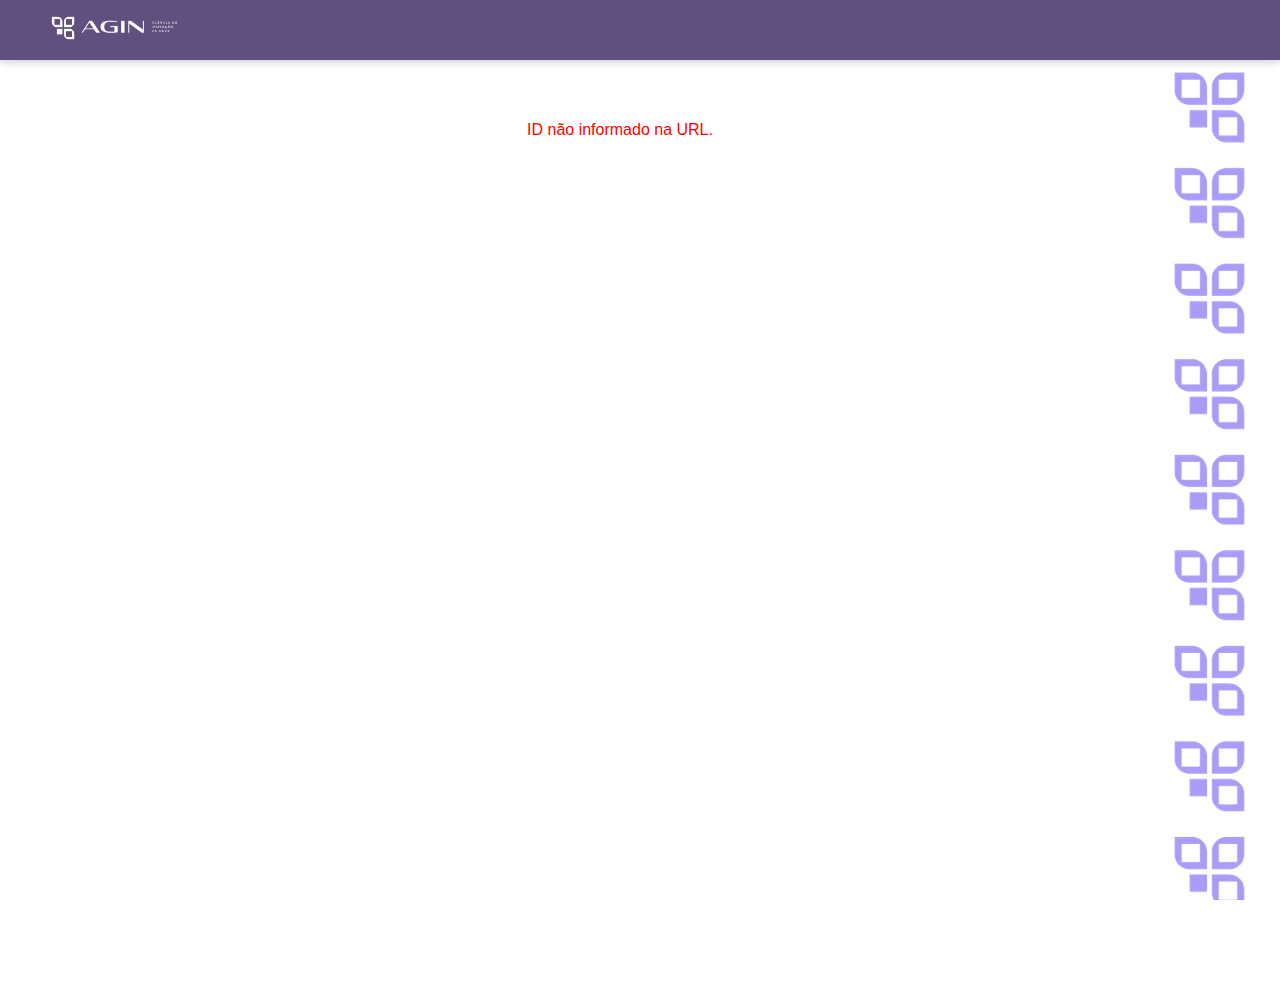
<file: src/detalhe.html>
<!DOCTYPE html>
<html lang="pt-BR">
<head>
  <meta charset="UTF-8" />
  <meta name="viewport" content="width=device-width, initial-scale=1" />
  <title>Detalhes do Laboratório ou Patente - LCE+</title>
  <link rel="stylesheet" href="./detalhe.css" />
</head>
<body>

  <!-- Cabeçalho do site -->
  <header>
    <div class="header-inner">
      <div class="logo-area">
        <a href="../index.html">
          <img src="imagens/Marca_aginhorizontal_branca.png" style="height: 64px; width: auto;" alt="AGIN" />
        </a>
      </div>
    </div>
  </header>

  <!-- Conteúdo principal -->
  <main class="page-content">
    <section class="conteudo" id="conteudoDetalhe">
      <p>Carregando detalhes...</p>
    </section>
  </main>

  <div class="coluna-lateral"></div>

  <!-- Script principal -->
  <script>
    'use strict';

    // Lê o parâmetro 'id' da URL
    function getIdFromUrl() {
      const params = new URLSearchParams(window.location.search);
      return params.get('id');
    }

    // Lista de arquivos de patentes (novo formato)
    const arquivosPatentes = [
      'patentes-invencao',
      'patentes-utilidade',
      'desenhos-industriais',
      'programas-computadores'
    ];

    // Áreas utilizadas para buscar laboratórios (mantidas como antes)
    const areasLaboratorios = [
      'ciencias-humanas',
      'ciencias-biologicas',
      'ciencias-agrarias',
      'ciencias-exatas-e-da-terra',
      'ciencias-da-saude',
      'ciencias-sociais-aplicadas'
    ];

    /**
     * Busca um item com o ID fornecido dentro dos arquivos de patentes e laboratórios
     * @param {string} id
     * @returns {Promise<{ tipo: string, dados: object } | null>}
     */
    async function buscarItemPorId(id) {
      // Procura primeiro nas patentes
      for (const nomeArquivo of arquivosPatentes) {
        try {
          const res = await fetch(`patentes/${nomeArquivo}.json`);
          if (res.ok) {
            const dados = await res.json();
            const item = dados.find(p => p.id === id);
            if (item) {
              return { tipo: 'Patente', dados: item };
            }
          }
        } catch (e) {
          console.warn(`Erro ao carregar ${nomeArquivo}.json`);
        }
      }

      // Procura nos laboratórios por área
      for (const area of areasLaboratorios) {
        try {
          const res = await fetch(`laboratorios/laboratorios-${area}.json`);
          if (res.ok) {
            const dados = await res.json();
            const item = dados.find(l => l.id === id);
            if (item) {
              return { tipo: 'Laboratório', dados: item };
            }
          }
        } catch (e) {
          console.warn(`Erro ao carregar laboratorios-${area}.json`);
        }
      }

      // Não encontrado em nenhum local
      return null;
    }

// formata os nomes das patentes e labs
function formatarNomeFrase(nome) {
  if (!nome) return '';

  // Divide em duas partes pelo hífen principal (o último hífen com espaços ao redor)
  const partes = nome.split(/\s-\s/);

  // Parte antes do hífen principal
  const antes = partes[0].split(' ').map(palavra => {
    // Se a palavra tem hífen interno, mantém ela como está
    if (palavra.includes('-')) return palavra;

    // Capitaliza a palavra (primeira letra maiúscula, resto minúsculo)
    return palavra.charAt(0).toUpperCase() + palavra.slice(1).toLowerCase();
  }).join(' ');

  // Parte depois do hífen principal (sigla)
  let depois = partes[1] ? partes[1].toUpperCase() : '';

  return depois ? `${antes} - ${depois}` : antes;
}

// essa função mostra as informações na tela, na ordem que está aqui
    function montarHtmlDetalhe(tipo, dados) {
      const inventores = Array.isArray(dados.inventores) ? dados.inventores.join(', ') : null;
      const temResumo = dados.resumo || dados.descricao;

      return `
        <a href="menubusca.html" class="voltar">← Voltar Para Página de Pesquisa</a>
        <h1>${formatarNomeFrase(dados.nome || dados.titulo || 'Sem nome')}</h1>
        
        ${tipo !== 'Patente' ? `<p><strong>Tipo:</strong> ${tipo}</p>` : ''}
        ${tipo !== 'Patente' ? `<p><strong>Natureza:</strong> ${dados.natureza || dados.area || 'Não informado'}</p>` : ''}
        ${dados.status ? `<p><strong>Status:</strong> ${dados.status}</p>` : ''}
        ${dados.dataDeposito ? `<p><strong>Data de Depósito:</strong> ${dados.dataDeposito}</p>` : ''}
        ${dados.instituicao ? `<p><strong>Instituição:</strong> ${dados.instituicao}</p>` : ''}
        ${inventores ? `<p><strong>Inventores:</strong> ${inventores}</p>` : ''}
        ${temResumo ? `<p class="descricao">${dados.resumo || dados.descricao}</p>` : '<p class="descricao">Descrição não disponível.</p>'}
        ${dados.vinculado ? `<p><strong>Vinculado:</strong> ${dados.vinculado}</p>` : ''}
        ${dados.telefone ? `<p><strong>Telefone:</strong> ${dados.telefone}</p>` : ''}
        ${dados.site ? `<p><strong>Site:</strong> <a href="${dados.site}" target="_blank" rel="noopener noreferrer">${dados.site}</a></p>` : ''}
        ${dados.email ? `<p><strong>Email:</strong> ${dados.email}</p>` : ''}
        ${dados.horario ? `<p><strong>Horário de Funcionamento:</strong> ${dados.horario}</p>` : ''}
        <p class="link-extra">Para mais informações <a href="#" id="btnMaisInfo">Clique aqui</a></p>
        <div id="infoExtra" class="info-extra" hidden>
          ${dados.infoExtra || '<p>Informações adicionais não disponíveis.</p>'}
        </div>
      `;
    }

    /**
     * Função principal que busca e exibe o detalhe do item
     */
    async function carregarDetalhe() {
      const conteudo = document.getElementById('conteudoDetalhe');
      const id = getIdFromUrl();

      if (!id) {
        conteudo.innerHTML = '<p style="color:red;">ID não informado na URL.</p>';
        return;
      }

      conteudo.innerHTML = '<p>Carregando detalhes...</p>';

      const resultado = await buscarItemPorId(id);

      if (!resultado) {
        conteudo.innerHTML = `<p style="color:red;">Item com ID "${id}" não encontrado.</p>`;
        return;
      }

      conteudo.innerHTML = montarHtmlDetalhe(resultado.tipo, resultado.dados);

      // Lógica para mostrar/ocultar informações extras
      const btnMaisInfo = document.getElementById('btnMaisInfo');
      const infoExtra = document.getElementById('infoExtra');

      if (btnMaisInfo && infoExtra) {
        btnMaisInfo.addEventListener('click', function (event) {
          event.preventDefault();
          const visivel = !infoExtra.hasAttribute('hidden');
          if (visivel) {
            infoExtra.setAttribute('hidden', '');
            btnMaisInfo.textContent = 'Clique aqui';
          } else {
            infoExtra.removeAttribute('hidden');
            btnMaisInfo.textContent = 'Esconder informações';
          }
        });
      }
    }

    // Executa ao carregar a página
    carregarDetalhe();
  </script>
</body>
</html>
</file>
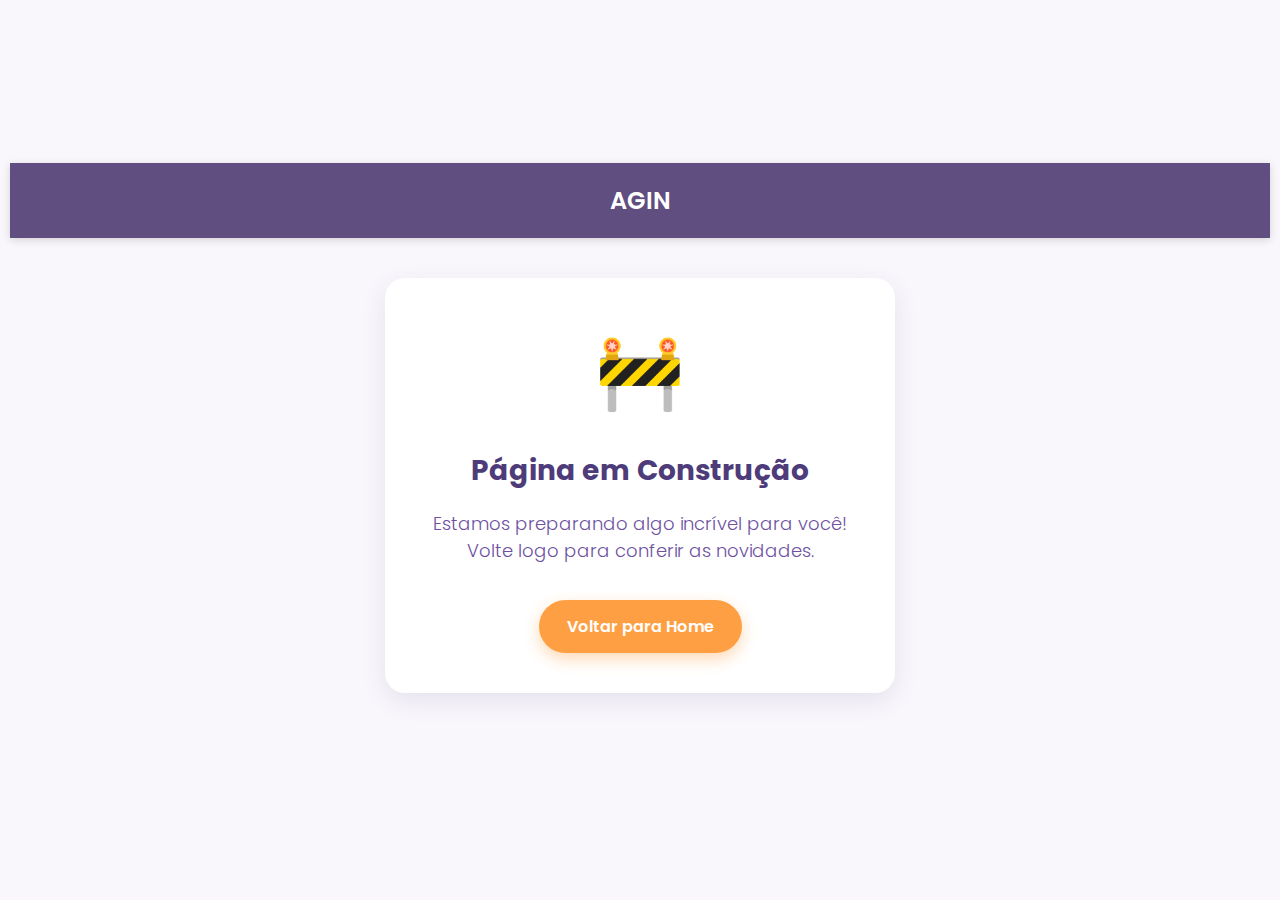
<file: src/em-construcao.html>
<!DOCTYPE html>
<html lang="pt-BR">
<head>
  <meta charset="UTF-8" />
  <meta name="viewport" content="width=device-width, initial-scale=1" />
  <title>Página em Construção</title>
  <link href="https://fonts.googleapis.com/css2?family=Poppins:wght@300;600&display=swap" rel="stylesheet" />
  <style>
    body {
      font-family: 'Poppins', sans-serif;
      background: #f9f7fc;
      color: #3a2360;
      margin: 0;
      padding: 0 10px;
      display: flex;
      flex-direction: column;
      min-height: 95vh;
      align-items: center;
      justify-content: center;
      text-align: center;
    }
    header {
      width: 100%;
      padding: 20px 0;
      background-color: rgba(58, 35, 96, 0.8);
      color: white;
      font-weight: 600;
      font-size: 24px;
      box-shadow: 0 2px 8px rgba(0,0,0,0.15);
    }
    main {
      background: white;
      max-width: 450px;
      width: 100%;
      padding: 40px 30px;
      border-radius: 20px;
      box-shadow: 0 8px 24px rgba(58, 35, 96, 0.1);
      margin-top: 40px;
    }
    h1 {
      font-weight: 700;
      font-size: 28px;
      margin-bottom: 16px;
      color: #4e3c7a;
    }
    p {
      font-weight: 300;
      font-size: 18px;
      line-height: 1.5;
      color: #6d529f;
      margin-bottom: 36px;
    }
    .emoji {
      font-size: 72px;
      margin-bottom: 24px;
      user-select: none;
    }
    a {
      display: inline-block;
      text-decoration: none;
      background-color: #ff9f43;
      color: white;
      padding: 14px 28px;
      border-radius: 30px;
      font-weight: 600;
      box-shadow: 0 6px 16px rgba(255, 159, 67, 0.4);
      transition: background-color 0.3s ease;
    }
    a:hover {
      background-color: #e88e2a;
      box-shadow: 0 8px 20px rgba(232, 142, 42, 0.6);
    }
    @media (max-width: 480px) {
      main {
        padding: 30px 20px;
      }
      h1 {
        font-size: 24px;
      }
      p {
        font-size: 16px;
      }
      .emoji {
        font-size: 56px;
      }
    }
  </style>
</head>
<body>
  <header>AGIN</header>
  <main>
    <div class="emoji">🚧</div>
    <h1>Página em Construção</h1>
    <p>Estamos preparando algo incrível para você!<br />Volte logo para conferir as novidades.</p>
    <a href="../index.html" aria-label="Voltar para a página inicial">Voltar para Home</a>
  </main>
</body>
</html>
</file>
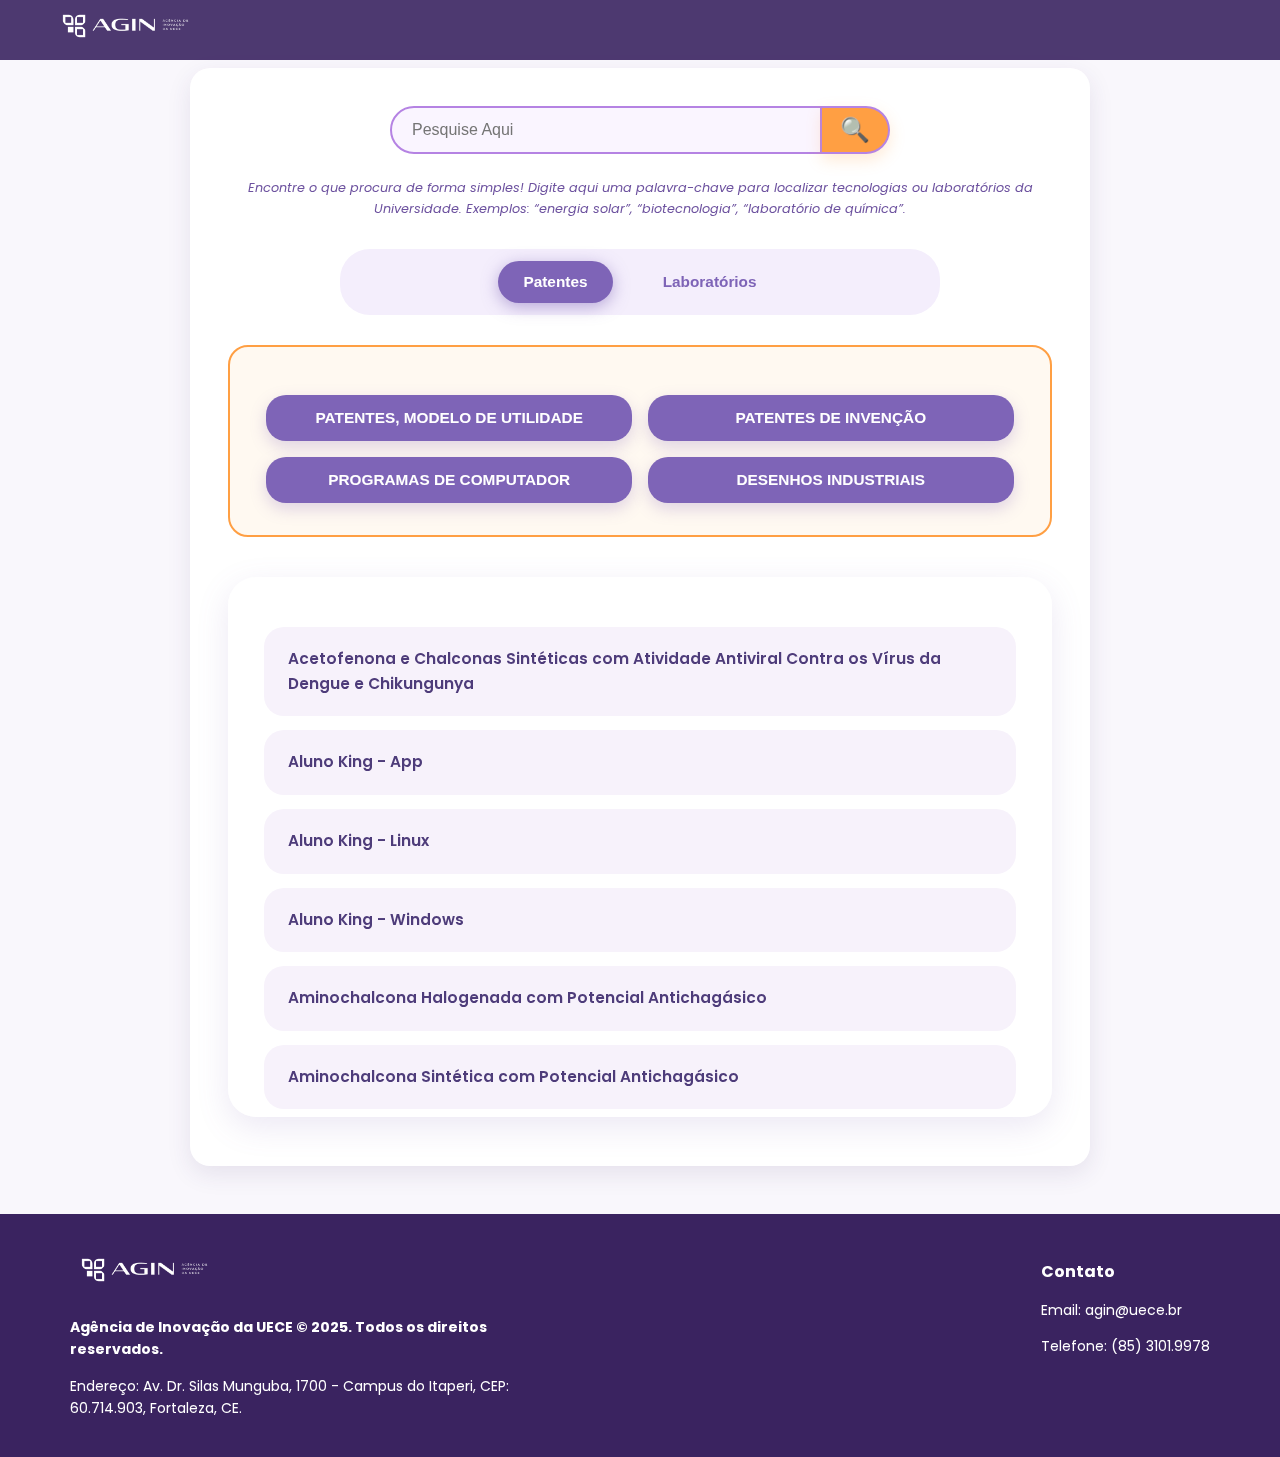
<file: src/menubusca.html>
<!DOCTYPE html>
<html lang="pt-BR">
<head>
  <meta charset="UTF-8" />
  <meta name="viewport" content="width=device-width, initial-scale=1" />
  <title>Patentes e Laboratórios</title>
  <link rel="stylesheet" href="estilo.css" />
</head>
  
<!-- Ativa o filtro de laboratorios -->
  <script>
  window.addEventListener('DOMContentLoaded', () => {
    const params = new URLSearchParams(window.location.search);
    const tipo = params.get('tipo');

    if (tipo) {
      setTimeout(() => {
        const botao = document.querySelector(`.aba[data-tipo="${tipo}"]`);
        if (botao) {
          botao.click();
        }
      }, 200);
    }
  });
</script>
  
<body>

 <header>
    <div class="header-inner">
      <div class="logo-area">
        <a href="../index.html">
          <img src="imagens/Marca_aginhorizontal_branca.png" style="height: 64px; width: auto;" alt="AGIN" />
        </a>
      </div>
    </div>
  </header>

<div class="container">

  <div class="topo">
    <input type="text" placeholder="Pesquise Aqui" class="busca" id="search-bar" />
    <button class="botao-buscar" id="botao-buscar">&#128269;</button>
  </div>

  <p class="legenda">Encontre o que procura de forma simples! Digite aqui uma palavra-chave para localizar tecnologias ou laboratórios da Universidade. Exemplos: “energia solar”, “biotecnologia”, “laboratório de química”.</p>

  <div class="abas">
    <button class="aba ativa" data-tipo="patentes">Patentes</button>
    <button class="aba" data-tipo="laboratorios">Laboratórios</button>
  </div>

  <!-- Filtros Patentes -->
  <div class="filtros ativo" id="filtros-patentes">
    <!-- Botões das áreas -->
    <div class="grupo-areas" id="patentes-areas">
      <button data-area="patentes-utilidade">PATENTES, MODELO DE UTILIDADE</button>
      <button data-area="patentes-invencao">PATENTES DE INVENÇÃO</button>
      <button data-area="programas-computadores">PROGRAMAS DE COMPUTADOR</button>
      <button data-area="desenhos-industriais">DESENHOS INDUSTRIAIS</button>
    </div>
  </div>

  <!-- Filtros Laboratórios -->
  <div class="filtros" id="filtros-laboratorios">
    <div class="grupo-natureza">
      <span>Natureza:</span>
      <label><input type="checkbox" value="misto" class="natureza-checkbox"> Misto</label>
      <label><input type="checkbox" value="pesquisa" class="natureza-checkbox"> Pesquisa</label>
      <label><input type="checkbox" value="ensino" class="natureza-checkbox"> Ensino</label>
      <label><input type="checkbox" value="extensão" class="natureza-checkbox"> Extensão</label>
    </div>
    <div class="grupo-areas" id="laboratorios-areas">
      <button data-area="ciencias humanas">CIÊNCIAS HUMANAS</button>
      <button data-area="ciencias biologicas">CIÊNCIAS BIOLÓGICAS</button>
      <button data-area="ciencias agrarias">CIÊNCIAS AGRÁRIAS</button>
      <button data-area="ciencias exatas e da terra">CIÊNCIAS EXATAS E DA TERRA</button>
      <button data-area="ciencias da saude">CIÊNCIAS DA SAÚDE</button>
      <button data-area="ciencias sociais aplicadas">CIÊNCIAS SOCIAIS APLICADAS</button>
    </div>
  </div>

  <ul id="results" class="lista-resultados"></ul>
  <div id="lab-erro" style="color:red; margin-top:10px;"></div>
</div>

<script>
  // Função para obter parâmetro da URL
  function getQueryParam(param) {
    const urlParams = new URLSearchParams(window.location.search);
    return urlParams.get(param);
  }

  document.addEventListener('DOMContentLoaded', () => {
    const searchInput = document.getElementById('search-bar');
    const botaoBuscar = document.getElementById('botao-buscar');

    // Pegar parâmetro "q" da URL
    const query = getQueryParam('q');
    if (query) {
      searchInput.value = query;
      // Chama a função que atualiza os resultados
      if (typeof mostrarResultados === 'function') {
        mostrarResultados();
      }
    }

    // Ação do botão de busca para redirecionar com o termo na URL
    botaoBuscar.addEventListener('click', () => {
      const termo = searchInput.value.trim();
      if (termo.length > 0) {
        window.location.href = `menubusca.html?q=${encodeURIComponent(termo)}`;
      }
    });

    // Permitir buscar ao pressionar Enter
    searchInput.addEventListener('keydown', (e) => {
      if (e.key === 'Enter') {
        e.preventDefault();
        const termo = searchInput.value.trim();
        if (termo.length > 0) {
          window.location.href = `menubusca.html?q=${encodeURIComponent(termo)}`;
        }
      }
    });
  });

//rodapé logo em seguida ao script
</script>
<footer class="rodape">
  <div class="rodape-container">
    <div class="rodape-info">
     <img src="imagens/Marca_aginhorizontal_branca.png" alt="Logo AGIN" class="rodape-logo" style="height: 64px; width: auto;" />
      <p><strong>Agência de Inovação da UECE © 2025. Todos os direitos reservados.</strong></p>
      <p>Endereço: Av. Dr. Silas Munguba, 1700 - Campus do Itaperi, CEP: 60.714.903, Fortaleza, CE.</p>
    </div>
    <div class="rodape-contato">
      <h4>Contato</h4>
      <p>Email: agin@uece.br</p>
      <p>Telefone: (85) 3101.9978</p>
    </div>
  </div>
</footer>


<script src="app.js"></script>
</body>
</html>
</file>
<file: src/detalhe.css>
/* estilo para o corpo e fundo */
body {
  font-family: 'Poppins', Arial, sans-serif;
  margin: 0;
  background-color: #ffffff;
  color: #3a2360;
  min-height: 100vh;
  display: flex;
  flex-direction: column;
  overflow-x: hidden;
}

/* Header fixo no topo */
header {
  background-color: rgba(58, 35, 96, 0.8);
  backdrop-filter: blur(10px);
  box-shadow: 0 2px 8px rgba(0,0,0,0.2);
  position: fixed;
  top: 0;
  left: 0;
  width: 100%;
  z-index: 50;
  height: 60px;
  display: flex;
  align-items: center;
}

.header-inner {
  max-width: 1200px;
  width: 100%;
  margin: 0 auto;
  padding: 0 24px;
  display: flex;
  justify-content: space-between;
  align-items: center;
}

.logo-area {
  display: flex;
  align-items: center;
  gap: 10px;
}

.logo-area img {
  height: 36px;
  max-width: 100%;
  height: auto;
}

.logo-area span {
  font-size: 22px;
  font-weight: 700;
  color: white;
}

header nav a {
  color: white;
  text-decoration: none;
  margin-left: 24px;
  font-weight: 600;
  transition: color 0.3s ease;
}

header nav a:hover {
  color: #ff9f43;
}

/* Conteúdo principal com margem para o header e para a coluna lateral */
.page-content {
  margin-top: 60px;
  display: flex;
  justify-content: center;
  padding: 40px 40px 60px 40px;
  flex: 1;
  min-height: calc(100vh - 60px);
  position: relative;
  max-width: 980px;
  margin-left: auto;
  margin-right: auto;
  z-index: 1;
}

.conteudo {
  width: 100%;
  max-width: 720px;
  font-size: 16px;
  line-height: 1.7;
  color: #3a2360;
  margin-left: 20px;
  margin-right: 40px;
  padding-right: 20px;
  text-align: justify;
}

.voltar {
  display: inline-block;
  color: #ff9f43;
  font-weight: 700;
  margin-bottom: 24px;
  text-decoration: none;
  font-size: 14px;
  transition: color 0.3s ease;
}

.voltar:hover {
  color: #d97c00;
}

h1 {
  text-align: left;
  font-size: 28px;
  margin-top: 0;
  margin-bottom: 24px;
  font-weight: 800;
  color: #4e3c7a;
}

p {
  margin-bottom: 18px;
  color: #4e3c7a;
}

p strong {
  color: #6d529f;
}

a {
  color: #ff9f43;
  text-decoration: underline;
  cursor: pointer;
}

a:hover {
  color: #e88e2a;
}

.link-extra {
  margin-top: 30px;
  font-size: 15px;
}

.info-extra {
  margin-top: 24px;
  background: #f1ebff;
  padding: 24px 32px;
  border-radius: 14px;
  box-shadow: 0 4px 16px rgb(126 100 183 / 0.15);
  color: #4e3c7a;
  font-size: 14px;
  line-height: 1.5;
}

/* Coluna lateral fixa com imagem repetida e roxo translúcido */
.coluna-lateral {
  position: fixed;
  top: 60px;
  right: 0;
  width: 140px; /* menor largura */
  height: calc(100vh - 60px);
  background-image: url('imagens/Marca_aginsimbolo_fundo.png');
  background-repeat: repeat-y;
  background-position: center top;
  background-size: 90px auto;
  z-index: 0;
}

/* Garantir que em telas médias o layout permaneça legível */
@media (max-width: 1100px) {
  .coluna-lateral {
    width: 100px;
    background-size: 70px auto;
  }
}

/* ======================================== */
/* RESPONSIVIDADE - até 900px */
/* ======================================== */
@media (max-width: 900px) {
  header {
    height: 60px;       /* altura fixa para não crescer */
    padding: 0 16px;    /* padding lateral para espaçamento */
  }

  .header-inner {
    flex-direction: row;      /* logo e nav lado a lado */
    align-items: center;      /* centraliza verticalmente */
    justify-content: space-between;
    width: 100%;
    gap: 10px;
  }

  .logo-area {
    display: flex;
    flex-direction: row;
    align-items: center;
    gap: 10px;
    flex-shrink: 0;           /* evita encolher a logo */
  }

  .logo-area img {
    max-height: 36px;
    width: auto;
  }

  .logo-area span {
    font-size: 20px;
    white-space: nowrap;      /* evita quebra do texto da logo */
  }

  header nav {
    display: flex;
    flex-wrap: wrap;
    gap: 8px;
    justify-content: flex-end;
    flex-grow: 1;             /* ocupa o máximo disponível */
    min-width: 0;             /* evita overflow */
  }

  header nav a {
    margin: 0;
    font-size: 16px;
    white-space: nowrap;      /* evita quebra dos links */
  }

  .page-content {
    flex-direction: column;
    padding: 20px 16px 40px 16px;
  }

  .conteudo {
    max-width: 100%;
    margin: 0;
    padding: 0;
  }

  .coluna-lateral {
    display: none !important;
  }
}

/* ======================================== */
/* MELHOR RESPONSIVIDADE - até 600px       */
/* Mantém a estética da navbar intacta     */
/* ======================================== */
@media (max-width: 600px) {
  header {
    height: 60px;      /* mantém a altura fixa */
    padding: 0 12px;
  }

  .header-inner {
    flex-direction: row;  /* logo e nav lado a lado */
    align-items: center;
    justify-content: space-between;
    flex-wrap: wrap;      /* permite quebra se precisar */
    gap: 8px;
    width: 100%;
  }

  .logo-area {
    flex-direction: row;  /* mantém logo e texto lado a lado */
    align-items: center;
    gap: 8px;
    flex-shrink: 0;       /* não deixa encolher */
  }

  .logo-area img {
    height: 32px;
    width: auto;
  }

  .logo-area span {
    font-size: 18px;
    white-space: nowrap;  /* evita quebra no nome */
  }

  header nav {
    display: flex;
    flex-wrap: wrap;
    gap: 6px;
    justify-content: flex-end;
    flex-grow: 1;         /* faz o nav ocupar espaço disponível */
    min-width: 0;         /* evita overflow */
  }

  header nav a {
    font-size: 14px;
    margin: 0;
    white-space: nowrap;  /* evita quebra de link */
  }
  
  /* Conteúdo principal continua responsivo */
  .page-content {
    padding: 16px 12px 32px 12px;
  }

  .conteudo {
    font-size: 15px;
    line-height: 1.6;
    padding: 0;
    margin: 0;
  }

  h1 {
    font-size: 22px;
  }

  .voltar {
    font-size: 13px;
  }

  .info-extra {
    padding: 16px 20px;
    font-size: 13px;
  }
}
</file>
<file: src/estilo.css>
/* Importa a fonte Poppins do Google Fonts para deixar o texto mais bonito */
@import url('https://fonts.googleapis.com/css2?family=Poppins:wght@300;500;700&display=swap');

/* Variáveis para facilitar ajustes de tamanho e responsividade */
:root {
  /* Tamanho padrão do texto, ajusta conforme o tamanho da tela */
  --font-size-base: clamp(14px, 1.2vw, 16px);
  /* Tamanho dos títulos, também responsivo */
  --font-size-title: clamp(20px, 2.5vw, 28px);
  /* Altura do cabeçalho, muda conforme a tela */
  --header-height: clamp(50px, 7vh, 60px);
  /* Altura da busca, pode ser alterada em breakpoints */
  --search-height: auto; /* valor padrão */
}

/* Garante que todos os elementos respeitem o tamanho da caixa */
* {
  box-sizing: border-box;
}

/* Estilo geral do corpo da página */
body {
  font-family: 'Poppins', sans-serif; /* Usa a fonte importada */
  background-color: #f9f7fc; /* Fundo clarinho */
  color: #3a2360; /* Texto roxo escuro */
  margin: 0;
  /* Espaço extra no topo para não ficar colado no header */
  padding-top: calc(var(--header-height) + 8px); /* small gap for breathing room */
  font-size: var(--font-size-base);
  line-height: 1.6;
}

/* Container principal, centraliza e limita largura */
.container {
  max-width: 90vw;  /* Usa largura relativa */
  max-width: clamp(300px, 90vw, 900px); /* Mantém responsivo */
  margin: 0 auto;
  background: #fff; /* Fundo branco */
  border-radius: 1.25rem; /* Cantos arredondados */
  box-shadow: 0 0.5rem 1.5rem rgba(58, 35, 96, 0.1); /* Sombra suave */
  padding: clamp(20px, 3vw, 40px); /* Espaçamento interno responsivo */
}

/* Header fixo no topo, sempre visível */
header {
  background-color: rgba(58, 35, 96, 0.9); /* Roxo com transparência */
  height: var(--header-height);
  position: fixed;
  top: 0;
  left: 0;
  width: 100%;
  z-index: 999; /* Fica acima dos outros elementos */
  display: flex;
  align-items: center;
  padding: 0 4vw;
}

/* Garante que o conteúdo não fique escondido atrás do header */
body {
  /* ...existing code... */
  padding-top: calc(var(--header-height) + 8px); /* small gap for breathing room */
}

/* Botões das áreas: ocupam metade da linha e têm largura mínima */
.grupo-areas button {
  flex: 1 1 45%;
  min-width: 140px;
}

/* Em telas menores, botões ocupam toda a largura para facilitar o toque */
@media (max-width: 900px) {
  .grupo-areas {
    gap: 10px;
    flex-direction: column;
  }
  .grupo-areas button {
    flex: 1 1 100%;
    min-width: 0;
  }

  header {
    padding: 0 3vw;
    height: calc(var(--header-height));
  }
}

/* Remove sombra do container em celulares para visual mais leve */
@media (max-width: 600px) {
  .container {
    box-shadow: none;
  }
  .botao-buscar {
    padding: 10px 12px;
  }
}

/* Menu de navegação no header: flexível e com rolagem horizontal se necessário */
header nav {
  display: flex;
  gap: clamp(12px, 1.5vw, 24px);
  flex-wrap: nowrap;
  overflow-x: auto;
  -webkit-overflow-scrolling: touch;
  flex-grow: 1;
  justify-content: flex-end;
  min-width: 0;
}

/* Links do menu: brancos, sem sublinhado, com destaque no hover */
header nav a {
  color: white;
  text-decoration: none;
  font-weight: 600;
  font-size: clamp(12px, 1.2vw, 16px);
  white-space: nowrap;
  transition: color 0.3s ease;
  flex-shrink: 0;
  padding: 0.3rem 0;
  margin-left: clamp(8px, 1vw, 24px);
}

header nav a:hover {
  color: #ff9f43; /* Laranja no hover */
}

/* Área da busca: input e botão lado a lado */
.topo {
  display: flex;
  align-items: center;
  gap: 0;
  max-width: 500px;
  margin: 0 auto 24px auto;
  width: 100%;
}

/* Input da busca: borda roxa, fundo claro, arredondado à esquerda */
.busca {
  flex: 1;
  padding: 12px 16px;
  font-size: 1rem;
  border: 2px solid #b583e3;
  border-right: none;
  border-radius: 30px 0 0 30px;
  outline: none;
  min-width: 0;
  height: 48px;
  background: #faf5ff;
  box-sizing: border-box;
}

/* Input principal, responsivo e estilizado */
.topo > .busca,
.busca {
  flex: 1 1 100%;
  max-width: 820px;
  padding: clamp(10px, 1.5vw, 14px) clamp(18px, 2vw, 20px);
  border: 2px solid #b583e3;
  background: #faf5ff;
  color: #3a2360;
  border-radius: 30px 0 0 30px;
  box-sizing: border-box;
  outline: none;
  transition: box-shadow 0.18s ease, border-color 0.18s ease;
}

/* Destaque no input quando está selecionado */
.topo > .busca:focus,
.busca:focus {
  border-color: #7e64b7;
  box-shadow: 0 6px 18px rgba(126,100,183,0.08);
}

/* Botão de busca: laranja, arredondado à direita, com ícone centralizado */
.topo > .botao-buscar,
.botao-buscar {
  display: inline-flex;
  align-items: center;
  justify-content: center;
  padding: clamp(10px, 1.2vw, 12px) clamp(14px, 2vw, 18px);
  background-color: #ff9f43;
  color: #ffffff;
  border: none;
  border-radius: 0 30px 30px 0;
  cursor: pointer;
  box-shadow: 0 6px 16px rgba(255,159,67,0.22);
  font-size: var(--font-size-base);
  margin-left: -2px;
  line-height: 1;
  flex: 0 0 auto;
  height: 48px;
  padding: 0 18px;
  background: #ff9f43;
  color: #fff;
  border: 2px solid #b583e3;
  border-left: none;
  border-radius: 0 30px 30px 0;
  cursor: pointer;
  font-size: 1.5rem;
  display: flex;
  align-items: center;
  justify-content: center;
  box-sizing: border-box;
  margin-left: 0;
}

/* Botão de busca: muda cor e sombra ao passar o mouse ou focar */
.topo > .botao-buscar:hover,
.topo > .botao-buscar:focus,
.botao-buscar:hover,
.botao-buscar:focus {
  background-color: #e88e2a;
  box-shadow: 0 8px 20px rgba(232,142,42,0.22);
  outline: none;
}

/* Se houver regras que empilham a busca, sobrescrevemos aqui para manter input e botão na mesma linha */
@media (max-width: 900px) {
  .topo {
    display: flex !important;
    flex-direction: row !important; /* Sempre lado a lado */
    align-items: center !important;
    gap: 0 !important;
    padding: 0 1.5vw !important;
    max-width: 500px !important;
    margin: 0 auto 24px auto !important;
    width: 100% !important;
    flex-wrap: nowrap !important; /* nunca quebra linha */
  }
  .busca {
    border-radius: 28px 0 0 28px !important;
    height: 40px !important;
    width: auto !important;
    max-width: none !important;
    padding: 10px 12px !important;
    min-width: 0 !important;
    flex: 1 1 auto !important;
    box-sizing: border-box !important;
  }
  .botao-buscar {
    border-radius: 0 28px 28px 0 !important;
    height: 40px !important;
    width: auto !important;
    font-size: 1.2rem !important;
    padding: 0 12px !important;
    margin-left: 0 !important;
    align-self: center !important;
    box-shadow: 0 6px 16px rgba(255,159,67,0.22) !important;
    min-width: 48px !important;
    max-width: none !important;
    display: inline-flex !important;
    justify-content: center !important;
    align-items: center !important;
  }
}

/* Remova ou comente QUALQUER trecho que empilhe a busca em telas menores */
/*
@media (max-width: 900px) {
  .topo {
    display: flex;
    flex-direction: column;
    gap: 10px;
    align-items: stretch;
    justify-content: center;
    padding: 0 1.5vw;
  }
  .busca {
    width: 100%;
    max-width: 100%;
    padding: clamp(10px, 1.5vw, 14px) clamp(16px, 3vw, 18px);
    border-radius: 28px;
    box-sizing: border-box;
  }
  .botao-buscar {
    width: 56px;
    height: 56px;
    max-width: 56px;
    padding: 0;
    border-radius: 28px;
    display: inline-flex;
    align-items: center;
    justify-content: center;
    align-self: center;
    box-shadow: 0 6px 16px rgba(255, 159, 67, 0.25);
    font-size: 1.1rem;
  }
}
*/

/* Remova também este trecho se ainda existir: */
/*
@media (max-width: 900px) {
  .topo > .botao-buscar {
    margin-left: 0;
    width: 56px;
    height: 56px;
    padding: 0;
    border-radius: 28px;
  }
  .topo > .busca {
    height: auto;
    padding-top: clamp(10px, 1.5vw, 14px);
    padding-bottom: clamp(10px, 1.5vw, 14px);
  }
}
*/

/* Ajuste para tablets: remove gap extra */
@media (min-width: 600px) and (max-width: 1199px) {
  .topo {
    gap: 0;
  }
  .topo > .botao-buscar {
    margin-left: -2px;
  }
}

/* Legenda explicativa abaixo da busca */
.legenda {
  font-size: clamp(11px, 1vw, 13px);
  color: #6d529f;
  text-align: center;
  font-style: italic;
  margin-bottom: clamp(15px, 2vw, 20px);
}

/* Abas de navegação entre filtros */
.abas {
  display: flex;
  justify-content: center;
  gap: clamp(16px, 2vw, 24px);
  background: #f4eefc;
  padding: clamp(8px, 1.5vw, 12px) clamp(12px, 2vw, 18px);
  border-radius: 30px;
  margin: clamp(20px, 3vw, 30px) auto;
  max-width: 600px;
  flex-wrap: wrap;
}

/* Botão de aba: estilizado, muda cor ao passar o mouse ou ativar */
.aba {
  background: transparent;
  color: #7e64b7;
  border: none;
  padding: clamp(10px, 1.5vw, 12px) clamp(20px, 2vw, 32px);
  font-weight: 600;
  font-size: var(--font-size-base);
  border-radius: 22px;
  cursor: pointer;
  transition: all 0.3s ease;
  white-space: nowrap;
  flex-shrink: 0;
}

.aba:hover {
  background-color: #fff3e6;
  color: #ff9f43;
  box-shadow: 0 4px 14px rgba(255, 159, 67, 0.2);
}

.aba.ativa {
  background-color: #7e64b7;
  color: white;
  box-shadow: 0 4px 16px rgba(126, 100, 183, 0.5);
}

/* Filtros de busca: caixa com fundo claro e borda laranja */
.filtros {
  background-color: #fff9f1;
  border: 2px solid #ff9f43;
  border-radius: 20px;
  padding: clamp(20px, 3vw, 32px) clamp(24px, 3vw, 36px);
  margin-bottom: clamp(30px, 4vw, 40px);
}

/* Esconde filtros quando não estão ativos */
.filtros:not(.ativo) {
  display: none;
}

/* Grupo de natureza: opções de filtro */
.grupo-natureza {
  font-size: var(--font-size-base);
  font-weight: 600;
  color: #7e64b7;
  margin-bottom: clamp(20px, 3vw, 30px);
}

.grupo-natureza label {
  margin-right: clamp(16px, 2vw, 24px);
  font-weight: 400;
  color: #7e64b7;
  cursor: pointer;
}

.grupo-natureza input[type="checkbox"] {
  margin-right: 10px;
  accent-color: #7e64b7;
  cursor: pointer;
}

/* Botões das áreas: roxo, arredondados, com sombra */
.grupo-areas {
  display: flex;
  flex-wrap: wrap;
  gap: clamp(10px, 2vw, 16px);
  margin-top: clamp(12px, 2vw, 16px);
}

.grupo-areas button {
  background-color: #7e64b7;
  color: white;
  border: none;
  padding: clamp(10px, 1.5vw, 14px) clamp(18px, 2vw, 24px);
  border-radius: 20px;
  flex: 1 1 45%;
  font-weight: 600;
  font-size: var(--font-size-base);
  cursor: pointer;
  transition: all 0.3s ease;
  box-shadow: 0 0.375rem 1rem rgba(126, 100, 183, 0.25);
  user-select: none;
  min-width: 120px; /* mínimo para botões */
}

/* Botão ativo: laranja e com sombra mais forte */
.grupo-areas button.ativa {
  background-color: #ff9f43;
  box-shadow: 0 0.625rem 1.5rem rgba(255, 159, 67, 0.8);
  color: white;
}

/* Lista de resultados: caixa com rolagem, fundo branco e sombra */
.lista-resultados {
  max-height: clamp(300px, 60vh, 600px);
  overflow-y: auto;
  background: #ffffff;
  padding: clamp(20px, 3vw, 36px);
  border-radius: 28px;
  box-shadow: 0 0.625rem 2rem rgba(126, 100, 183, 0.15);
  list-style: none;
  margin: 0;
}

/* Cada item da lista: fundo lilás claro, arredondado, espaçado */
.lista-resultados li {
  background-color: #f7f2fb;
  border-radius: 20px;
  padding: clamp(12px, 2vw, 20px) clamp(16px, 3vw, 24px);
  margin: clamp(10px, 2vw, 14px) 0;
  font-weight: 600;
  color: #4e3c7a;
  transition: background-color 0.3s ease;
  display: flex;
  justify-content: space-between;
  align-items: center;
}

/* Item da lista: muda cor ao passar o mouse */
.lista-resultados li:hover {
  background-color: #ede8fb;
  cursor: pointer;
}

/* Rodapé: fundo roxo escuro, texto branco, espaçamento menor */
.rodape {
  background-color:  #3a2360;
  color: #ffffff;
  padding: 1.5rem 1rem;
  margin-top: 3rem;
  font-size: 0.875rem;
}

/* Container do rodapé: centralizado e flexível */
.rodape-container {
  max-width: 1140px;
  margin: 0 auto;
  display: flex;
  flex-direction: column;
  gap: 1.5rem;
  align-items: center;
  justify-content: space-between;
  text-align: center;
}

/* Em telas médias, rodapé fica em linha */
@media (min-width: 768px) {
  .rodape-container {
    flex-direction: row;
    align-items: flex-start;
    text-align: left;
  }
}

/* Logo do rodapé: menor e proporcional */
.rodape-logo {
  height: 73px;
  width: auto;
  max-width: 190px;
  display: block;
}

/* Seções do rodapé: limitam largura */
.rodape-info,
.rodape-contato {
  max-width: 500px;
}

/* Título da seção de contato */
.rodape-contato h4 {
  font-size: 1rem;
  margin-bottom: 0.25rem;
  font-weight: bold;
}

/* Ajustes para telas bem pequenas */
@media (max-width: 480px) {
  .header-inner {
    gap: 10px;
  }
  header nav {
    gap: 12px;
  }
  header nav a {
    font-size: 13px;
    margin-left: 8px;
  }
  .logo-area img {
    height: 28px;
  }
  .logo-area span {
    font-size: 16px;
  }
  .grupo-areas button {
    flex: 1 1 100%;
  }
}

/* Busca em telas menores: input e botão empilhados */
@media (max-width: 900px) {
  .topo {
    display: flex !important;
    flex-direction: row !important; /* Sempre lado a lado */
    align-items: center !important;
    gap: 0 !important;
    padding: 0 1.5vw !important;
    max-width: 500px !important;
    margin: 0 auto 24px auto !important;
    width: 100% !important;
    flex-wrap: nowrap !important; /* nunca quebra linha */
  }
  .busca {
    border-radius: 28px 0 0 28px !important;
    height: 40px !important;
    width: auto !important;
    max-width: none !important;
    padding: 10px 12px !important;
    min-width: 0 !important;
    flex: 1 1 auto !important;
    box-sizing: border-box !important;
  }
  .botao-buscar {
    border-radius: 0 28px 28px 0 !important;
    height: 40px !important;
    width: auto !important;
    font-size: 1.2rem !important;
    padding: 0 12px !important;
    margin-left: 0 !important;
    align-self: center !important;
    box-shadow: 0 6px 16px rgba(255,159,67,0.22) !important;
    min-width: 48px !important;
    max-width: none !important;
    display: inline-flex !important;
    justify-content: center !important;
    align-items: center !important;
  }
}

/* Ajuste final: mantém input e botão sempre colados em telas menores */
@media (max-width: 1200px) {
  .container .topo {
    display: flex !important;
    flex-direction: row !important;
    align-items: center !important;
    gap: 0 !important;
    flex-wrap: nowrap !important; /* impedir quebra entre input e botão */
    width: 100% !important;
    max-width: 100% !important;
    box-sizing: border-box !important;
    margin: 0 auto 24px auto !important;
    padding: 0 1.5vw !important;
  }

  .container .topo .busca {
    flex: 1 1 auto !important;    /* ocupa espaço restante */
    min-width: 0 !important;      /* essencial para encolher dentro do flex */
    width: auto !important;
    max-width: 100% !important;
    box-sizing: border-box !important;
    border-right: none !important; /* alinhamento visual com o botão */
    border-radius: 30px 0 0 30px !important;
    margin: 0 !important;
    padding: clamp(10px, 1.2vw, 12px) clamp(16px, 2vw, 18px) !important;
  }

  .container .topo .botao-buscar {
    flex: 0 0 auto !important;    /* não expande, não encolhe de forma errática */
    min-width: 44px !important;   /* garante espaço para ícone/texto */
    width: auto !important;       /* anula larguras fixas anteriores */
    max-width: none !important;
    box-sizing: border-box !important;
    margin-left: -2px !important; /* remove a seam visual entre input e botão */
    border-left: none !important; /* evita borda dupla */
    height: 48px !important;      /* mantém altura consistente com o input */
    padding: 0 12px !important;   /* espaçamento interno controlado */
    display: inline-flex !important;
    align-items: center !important;
    justify-content: center !important;
    border-radius: 0 28px 28px 0 !important; /* canto arredondado à direita */
    box-shadow: 0 6px 16px rgba(255,159,67,0.22) !important;
  }
}

/* Proteção: garante que não haja quebra entre input e botão */
.container .topo {
  flex-wrap: nowrap !important;
}
.container .topo .busca {
  flex: 1 1 auto !important;
  min-width: 0 !important;
}
.container .topo .botao-buscar {
  flex: 0 0 auto !important;
  min-width: 44px !important;
  width: auto !important;
}

/* Correção de tamanho do botão em telas pequenas: mesma altura do input */
@media (max-width: 900px) {
  .container .topo,
  .topo {
    flex-wrap: nowrap !important;
    align-items: center !important;
    box-sizing: border-box !important;
  }

  .container .topo .busca,
  .topo .busca {
    height: 40px !important;             /* mesma altura do botão */
    min-height: 40px !important;
    padding-top: 0.45rem !important;
    padding-bottom: 0.45rem !important;
    box-sizing: border-box !important;
  }

  .container .topo .botao-buscar,
  .topo .botao-buscar {
    height: 40px !important;             /* garante altura igual ao input */
    min-height: 40px !important;
    line-height: 1 !important;
    font-size: 1rem !important;          /* reduz o tamanho do ícone/texto */
    padding: 0 12px !important;          /* não aumenta a altura, só largura */
    margin-left: -2px !important;        /* remove seam entre input e botão */
    border-left: none !important;
    box-sizing: border-box !important;
    display: inline-flex !important;
    align-items: center !important;
    justify-content: center !important;
    border-radius: 0 28px 28px 0 !important;
    /* sobrescreve regras que definiam 56px/48px/etc */
    width: auto !important;
    max-width: none !important;
  }

  /* Caso o botão contenha um ícone/emoji, garanta que também não fique grande */
  .container .topo .botao-buscar > * ,
  .topo .botao-buscar > * {
    font-size: 1rem !important;
    line-height: 1 !important;
  }
}
</file>
